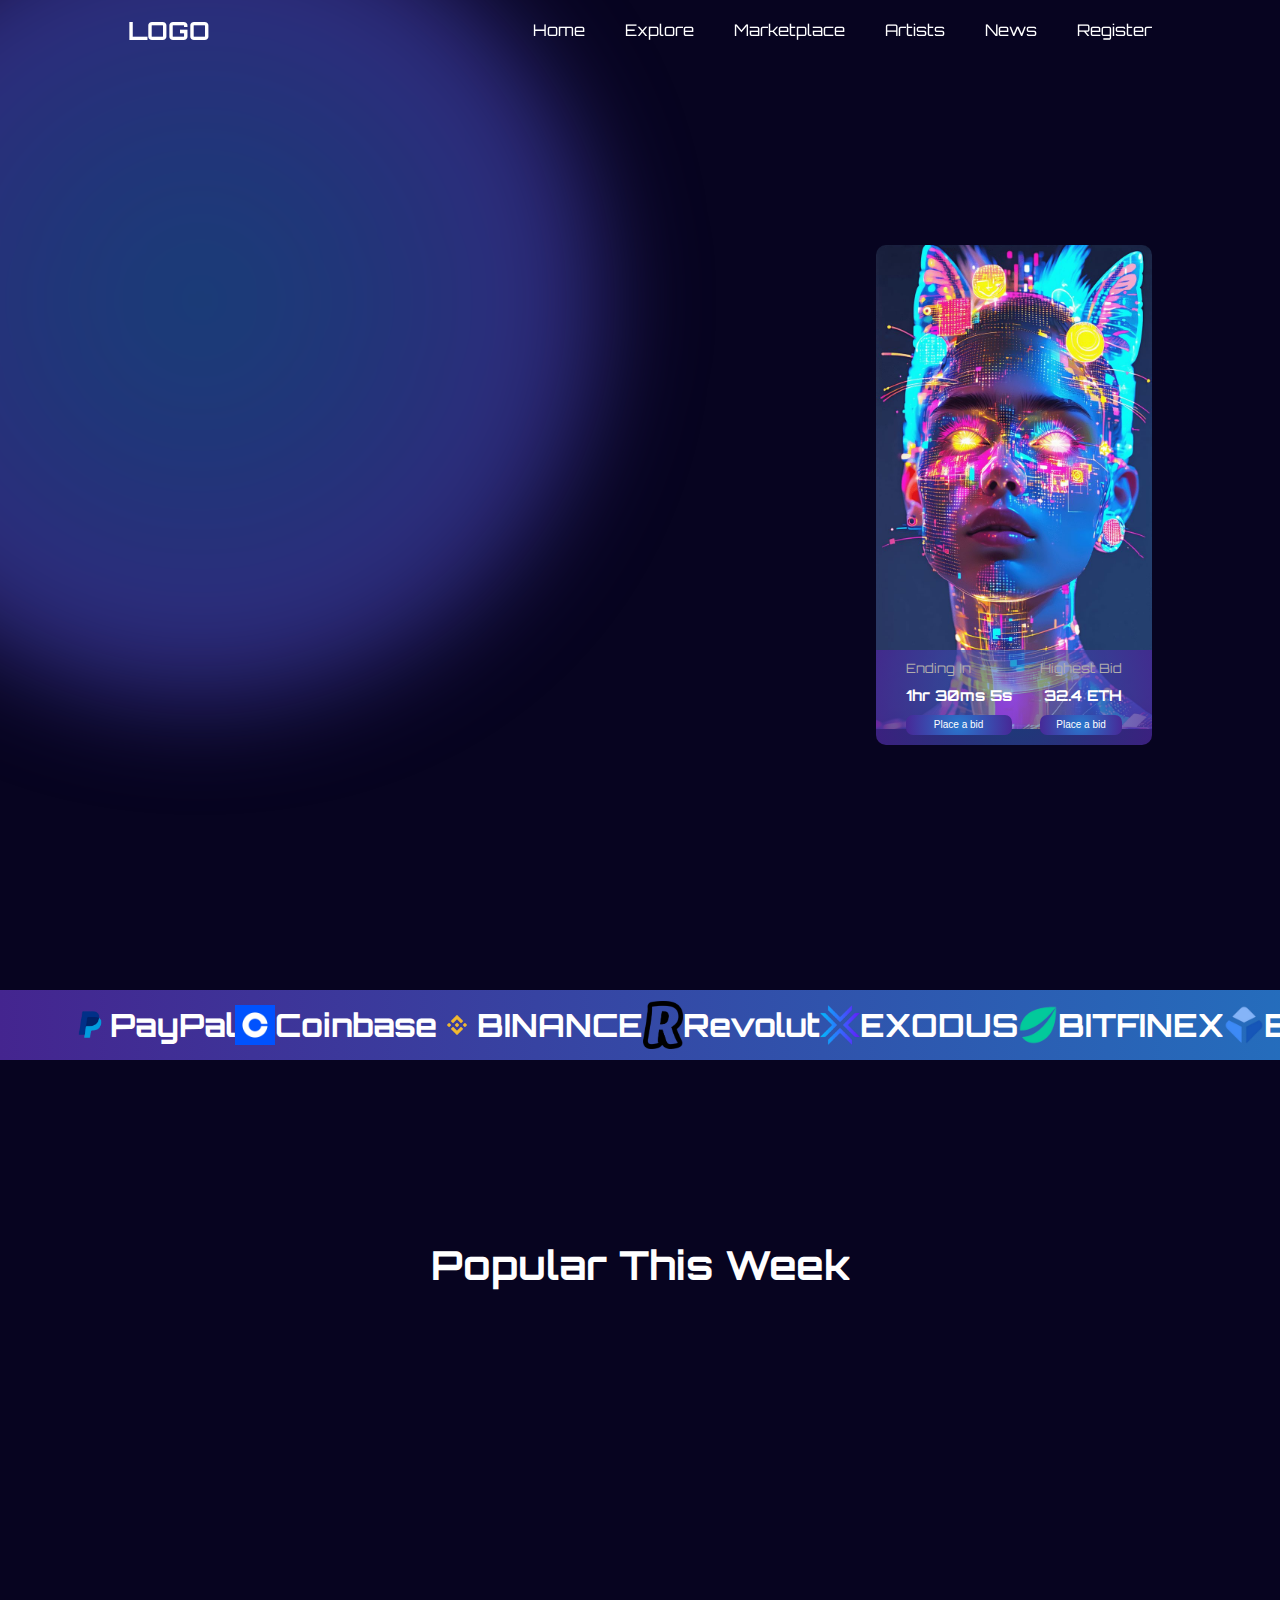
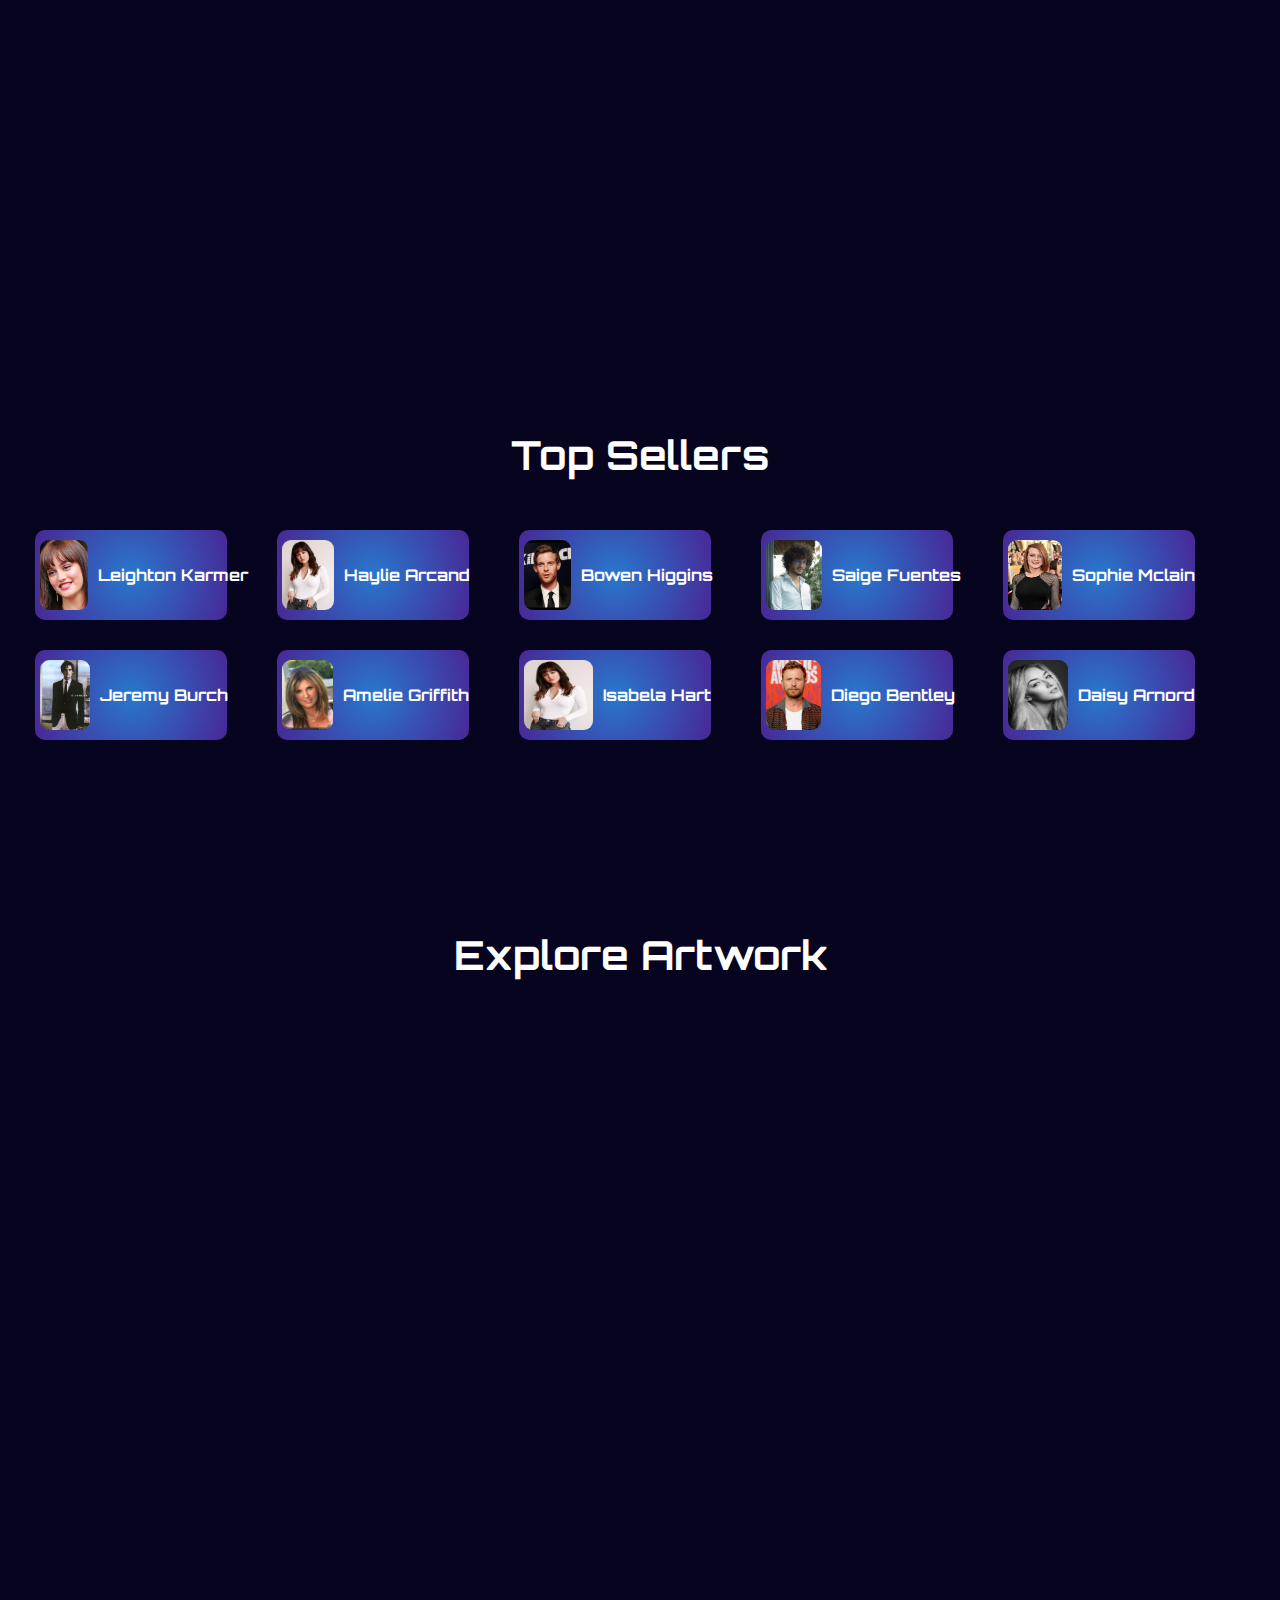
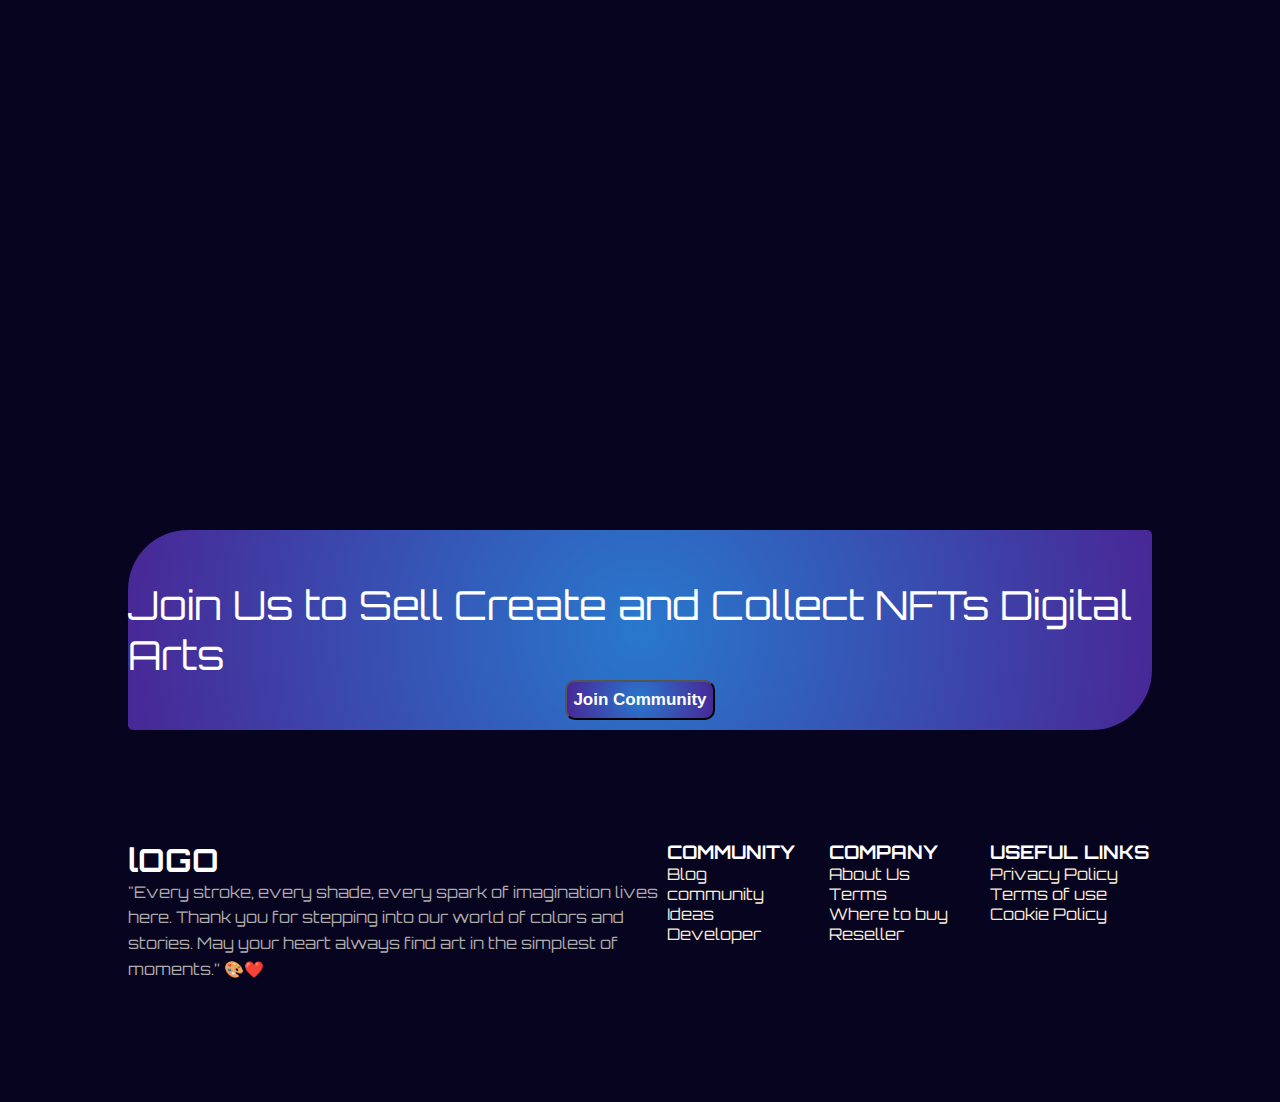
<file: index.html>
<!DOCTYPE html>
<html lang="en">
<head>
    <meta charset="UTF-8">
    <meta name="viewport" content="width=device-width, initial-scale=1.0">
    <title>Document</title>
    <link rel="stylesheet" href="style.css">
    <link rel="stylesheet" href="https://unicons.iconscout.com/release/v4.0.8/css/line.css">
    <link href="https://fonts.googleapis.com/css2?family=Orbitron:wght@400..900&display=swap" rel="stylesheet">
</head>
<!-- <body style="height: 500vh;"> -->
<!-- ------------------------------------------------header section------------------------------------------------------- -->
<header> 

    <div class="header-main-con container">

        <a href="">
            <h3>LOGO</h3>
        </a>

        <ul id="menu" class="menu">
            <li><a href="index.html" class="active">Home</a></li>
            <li><a href="">Explore</a></li>
            <li><a href="market.html">Marketplace</a></li>
            <li><a href="artists.html">Artists</a></li>
            <li><a href="">News</a></li>
            <li><a href="register.html">Register</a></li>
        </ul>
        
        
        <label id="menu-toggle" class="menu-toggle">
            <i class="uil uil-bars icon visible" id="open-icon"></i>
            <i class="uil uil-times icon" id="close-icon"></i>
        </label>

    </div>

</header>


<!-- -----------------------------------------------hero section--------------------------------------------------------- -->
<section class="hero">

    <div class="hero-main-con container">

        <div class="hero-detail reveal-from left" data-delay="2000">

            <h1>Discover, Collect and Sell Dope Arts and NFTs</h1>
            <p>The world's largest digital marketplace for crypto collection and non fungible tokens (NFTs)</p>


           <div class="hero-btn">
                <a href="">
                    <div class="h-btn1">Discover</div>
                </a>
                <a href="">
                    <div class="h-btn2">Create</div>
                </a>
                <a href="">
                    <div class="h-btn3"><i class="uil uil-video"></i>Watch Video</div>
                </a>
           </div>


           <div class="hero-aaa">
                <div class="hero-aaa1">
                    <h2>27k +</h2>
                    <p>Artwork</p>
                </div>

                <div class="hero-aaa1">
                    <h2>20k +</h2>
                    <p>Auction</p>
                </div>

                <div class="hero-aaa1">
                    <h2>7k +</h2>
                    <p>Artists</p>
                </div>
           </div>

           

           <div class="h-p-img-main-con">
                <div class="h-p-img">
                    <div class="h-p-img-con">
                        <img src="images/Ai-(1).jpeg" alt="">
                    </div>

                    <div class="h-p-img-con">
                        <img src="images/Ai-(1).jpeg" alt="">
                    </div>

                    <div class="h-p-img-con">
                        <img src="images/Ai-(1).jpeg" alt="">
                    </div>

                    <div class="h-p-img-con">
                        <img src="images/Ai-(1).jpeg" alt="">
                    </div>

                    <div class="h-p-img-con">
                        <img src="images/Ai-(1).jpeg" alt="">
                    </div>
            </div>




            <div class="hero-aaa2">
                <h2>40k +</h2>
                <p>Active Users</p>
            </div>

           </div>

        </div>






        <div class="hero-img">
            <img src="images/Ai-(3).jpeg" alt="" >

            <div class="hh-img-d">
                <div class="hh-img-d1">

                    <div class="hh-img-d2 hh-img-f1">
                        <p>Ending In</p>
                        <h4>1hr 30ms 5s</h4>
                        <button>Place a bid</button>
                    </div>

                    <div class="hh-img-d2 hh-img-f2">
                        <p>Highest Bid</p>
                        <h4>32.4 ETH</h4>
                        <button>Place a bid</button>
                    </div>
                    
                </div>
            </div>
        </div>



    </div>


       <!-- <div class="box1"></div> -->
        <div class="box2"></div>

</section>


<!-- -------------------------------------------------marqeuu-------------------------------------------------------- -->
<section class="marq">
    <div class="marq-main-con">
        
        <div class="marq-con">
            <img src="images/PayPal_Gets_Brand_Refresh__Unveils_New_Logo_Design_-_Logo-Designer_co-removebg-preview.png" alt="">
            <h1>PayPal</h1>
        </div>

        <div class="marq-con">
            <img src="images/Coinbase Logo.jpeg" alt="">
            <h1>Coinbase</h1>
        </div>

        <div class="marq-con">
            <img src="images/BNB-removebg-preview.png" alt="">
            <h1>BINANCE</h1>
        </div>

        <div class="marq-con">
            <img src="images/Revolut_Logo_-_PNG_Logo_Vector_Brand_Downloads__SVG__EPS_-removebg-preview.png" alt="">
            <h1>Revolut</h1>
        </div>

        <div class="marq-con">
            <img src="images/Exodus_Wallet-removebg-preview.png" alt="">
            <h1>EXODUS</h1>
        </div>

        <div class="marq-con">
            <img src="images/Bitfinex_Logo_-_PNG_Logo_Vector_Brand_Downloads__SVG__EPS_-removebg-preview.png" alt="">
            <h1>BITFINEX</h1>
        </div>

        <div class="marq-con">
            <img src="images/Blockchain_com_Logo_-_PNG_Logo_Vector_Brand_Downloads__SVG__EPS_-removebg-preview.png" alt="">
            <h1>Blockchain</h1>
        </div>
    </div>
</section>

<!-- ------------------------------------------------gps section------------------------------------------------------- -->

<!-- <div class="location-box">
    <h2>Get Your GPS Location</h2>
    <button onclick="getLocation()">Get Location</button>
    <p id="output">Click the button to fetch your location.</p>
</div> -->


<!-- -------------------------------------------------p section------------------------------------------------------ -->

<section class="p">

    <h1>Popular This Week</h1>

    <div class="p-main-con ">

        <div class="p-img reveal-from left" data-delay="5000">
            <img src="images/Instagram (3).jpeg" alt="" >

            <div class="p-img-d">
                <div class="p-img-d1">

                    <div class="p-img-d2 p-img-f1">
                        <p>COSTA</p>
                        <h4>by Aron</h4>
                        <!-- <button>Place a bid</button> -->
                    </div>

                    <div class="p-img-d2 p-img-f2">
                        <p>1.75 ETH</p>
                        <h4>39k</h4>
                        <!-- <button>Place a bid</button> -->
                    </div>
                    
                </div>
            </div>
        </div>

        <div class="p-img reveal-from left" data-delay="4000">
            <img src="images/download (1).jpeg" alt="" >

            <div class="p-img-d">
                <div class="p-img-d1">

                    <div class="p-img-d2 p-img-f1">
                        <p>VERSACE</p>
                        <h4>by Tosico</h4>
                        <!-- <button>Place a bid</button> -->
                    </div>

                    <div class="p-img-d2 p-img-f2">
                        <p>2.45 ETH</p>
                        <h4>48k</h4>
                        <!-- <button>Place a bid</button> -->
                    </div>
                    
                </div>
            </div>
        </div>

        <div class="p-img reveal-from left" data-delay="3000">
            <img src="images/Instagram (2).jpeg" alt="" >

            <div class="p-img-d">
                <div class="p-img-d1">

                    <div class="p-img-d2 p-img-f1">
                        <p>DIGITAL DECADE</p>
                        <h4>by Anthony Gagasz</h4>
                        <!-- <button>Place a bid</button> -->
                    </div>

                    <div class="p-img-d2 p-img-f2">
                        <p>2.45 ETH</p>
                        <h4>50k</h4>
                        <!-- <button>Place a bid</button> -->
                    </div>
                    
                </div>
            </div>
        </div>

        <div class="p-img reveal-from left" data-delay="2000">
            <img src="images/Instagram (1).jpeg" alt="" >

            <div class="p-img-d">
                <div class="p-img-d1">

                    <div class="p-img-d2 p-img-f1">
                        <p>WINTER JAMZ</p>
                        <h4>by Anthony Tudicco</h4>
                        <!-- <button>Place a bid</button> -->
                    </div>

                    <div class="p-img-d2 p-img-f2">
                        <p>2.3 ETH</p>
                        <h4>47k</h4>
                        <!-- <button>Place a bid</button> -->
                    </div>
                    
                </div>
            </div>
        </div>

        <div class="p-img reveal-from left" data-delay="1000">
            <img src="images/Instagram.jpeg" alt=""  >

            <div class="p-img-d">
                <div class="p-img-d1">

                    <div class="p-img-d2 p-img-f1">
                        <p>PASTEL WIFEY</p>
                        <h4>by Blake</h4>
                        <!-- <button>Place a bid</button> -->
                    </div>

                    <div class="p-img-d2 p-img-f2">
                        <p>2.22 ETH</p>
                        <h4>44k</h4>
                        <!-- <button>Place a bid</button> -->
                    </div>
                    
                </div>
            </div>
        </div>
    </div>
    <div class="box3"></div>
</section>

<!-- ------------------------------------------------t section------------------------------------------------------ -->

<div class="marquee-container">
    <h1>Top Sellers</h1>
  <div class="marquee-content">
    <div class="marquee-item">
      <img src="images/Leighton Meester.jpeg" alt="Logo">
      <h4>Leighton Karmer</h4>
    </div>
     <div class="marquee-item">
      <img src="images/download (3).jpeg" alt="Logo">
      <h4>Haylie Arcand</h4>
    </div>
     <div class="marquee-item">
      <img src="images/Luke Treadaway.jpeg" alt="Logo">
      <h4>Bowen Higgins</h4>
    </div>
    <!-- Repeat items to create continuous effect -->
    <div class="marquee-item">
      <img src="images/Fer.jpeg" alt="Logo">
      <h4>Saige Fuentes</h4>
    </div>
    <div class="marquee-item">
      <img src="images/Sophie+Mcshera_.jpeg" alt="Logo">
      <h4>Sophie Mclain</h4>
    </div>
  </div>
</div>

<div class="m-container">
  <div class="m-content">
    <div class="m-item">
      <img src="images/Models.jpeg" alt="Logo">
      <h4>Jeremy Burch</h4>
    </div>
     <div class="m-item">
      <img src="images/Cindy Smith- Hair.jpeg" alt="Logo">
      <h4>Amelie Griffith</h4>
    </div>
     <div class="m-item">
      <img src="images/download (3).jpeg" alt="Logo">
      <h4>Isabela Hart</h4>
    </div>
    <!-- Repeat items to create continuous effect -->
    <div class="m-item">
      <img src="images/Dierks Bentley.jpeg" alt="Logo">
      <h4>Diego Bentley</h4>
    </div>
    <div class="m-item">
      <img src="images/download (4).jpeg" alt="Logo">
      <h4>Daisy Arnord</h4>
    </div>
  </div>
</div>

<!-- ----------------------------------------------e section-------------------------------------------------------- -->

<section class="e">
    <h1>Explore Artwork</h1>
    <div class="e-main-con container">
        <div class="e-img reveal-from bottom" data-delay="2000">
            <img src="images/Artistic Expressionism Canvas Wall Painting Print _ Premium AI-generated image.jpg" alt="" >

            <div class="e-img-d">
                <div class="e-img-d1">

                    <div class="e-img-d2 e-img-f1">
                        <p>Abstract</p>
                        <!-- <h4>by Aron</h4> -->
                        <!-- <button>Place a bid</button> -->
                    </div>

                    <div class="e-img-d2 e-img-f2">
                        <p>30 items</p>
                        <!-- <h4>39k</h4> -->
                        <!-- <button>Place a bid</button> -->
                    </div>
                    
                </div>
            </div>
        </div>

        <div class="e-img reveal-from bottom" data-delay="2000">
            <img src="images/download (1).jpg" alt="" >

            <div class="e-img-d">
                <div class="e-img-d1">

                    <div class="e-img-d2 e-img-f1">
                        <p>3D Art</p>
                        <!-- <h4>by Aron</h4> -->
                        <!-- <button>Place a bid</button> -->
                    </div>

                    <div class="e-img-d2 e-img-f2">
                        <p>45 items</p>
                        <!-- <h4>39k</h4> -->
                        <!-- <button>Place a bid</button> -->
                    </div>
                    
                </div>
            </div>
        </div>

        <div class="e-img reveal-from bottom" data-delay="2000">
            <img src="images/Pinterest.jpg" alt="" >

            <div class="e-img-d">
                <div class="e-img-d1">

                    <div class="e-img-d2 e-img-f1">
                        <p>Modern Art</p>
                        <!-- <h4>by Aron</h4> -->
                        <!-- <button>Place a bid</button> -->
                    </div>

                    <div class="e-img-d2 e-img-f2">
                        <p>50 items</p>
                        <!-- <h4>39k</h4> -->
                        <!-- <button>Place a bid</button> -->
                    </div>
                    
                </div>
            </div>
        </div>

        <div class="e-img reveal-from bottom" data-delay="3000">
            <img src="images/Halo.jpg" alt="" >

            <div class="e-img-d">
                <div class="e-img-d1">

                    <div class="e-img-d2 e-img-f1">
                        <p>Game</p>
                        <!-- <h4>by Aron</h4> -->
                        <!-- <button>Place a bid</button> -->
                    </div>

                    <div class="e-img-d2 e-img-f2">
                        <p>25 items</p>
                        <!-- <h4>39k</h4> -->
                        <!-- <button>Place a bid</button> -->
                    </div>
                    
                </div>
            </div>
        </div>

        <div class="e-img reveal-from bottom" data-delay="3000">
            <img src="images/download (2).jpg" alt="" >

            <div class="e-img-d">
                <div class="e-img-d1">

                    <div class="e-img-d2 e-img-f1">
                        <p>Graffiti</p>
                        <!-- <h4>by Aron</h4> -->
                        <!-- <button>Place a bid</button> -->
                    </div>

                    <div class="e-img-d2 e-img-f2">
                        <p>38 items</p>
                        <!-- <h4>39k</h4> -->
                        <!-- <button>Place a bid</button> -->
                    </div>
                    
                </div>
            </div>
        </div>

        <div class="e-img reveal-from bottom" data-delay="3000">
            <img src="images/Abstract Watercolor Iconic NYC Skyline, Wall Art, Home Decor, Downloadable Print.jpg" alt="" >

            <div class="e-img-d">
                <div class="e-img-d1">

                    <div class="e-img-d2 e-img-f1">
                        <p>Watercolor</p>
                        <!-- <h4>by Aron</h4> -->
                        <!-- <button>Place a bid</button> -->
                    </div>

                    <div class="e-img-d2 e-img-f2">
                        <p>40 items</p>
                        <!-- <h4>39k</h4> -->
                        <!-- <button>Place a bid</button> -->
                    </div>
                    
                </div>
            </div>
        </div>
    </div>
</section>

<!-- ----------------------------------------------community section--------------------------------------------------- -->

<section class="community">

    <div class="community-main-con container">

        <div class="community-con">
            <h1>
                Join Us to Sell Create and Collect NFTs Digital Arts
            </h1>

            <button>Join Community</button>
        </div>

    </div>

</section>

<!-- -----------------------------------------------footer section------------------------------------------------------ -->

<footer class="">
     <div class="footer-main-con container">

        <div class="footer-con extra-width">
            <h1>lOGO</h1>
            <p>"Every stroke, every shade, every spark of imagination lives here. Thank you for stepping into our world of colors and stories. May your heart always find art in the simplest of moments.” 🎨❤️</p>

            
            <div class="icon">
                <i class="uil uil-whatsapp"></i>
                <i class="uil uil-snapchat-ghost"></i>
                <i class="uil uil-instagram"></i>
                <i class="uil uil-facebook"></i>
            </div>
        </div>

        <div class="footer-con">
           <h3>COMMUNITY</h3>
           <a href="">Blog</a>
           <a href="">community</a>
           <a href="">Ideas</a>
           <a href="">Developer</a>
        </div>

        <div class="footer-con">
           <h3>COMPANY</h3>
           <a href="">About Us</a>
           <a href="">Terms</a>
           <a href="">Where to buy</a>
           <a href="">Reseller</a>
        </div>

        <div class="footer-con">
           <h3>USEFUL LINKS</h3>
           <a href="">Privacy Policy</a>
           <a href="">Terms of use</a>
           <a href="">Cookie Policy</a>
        </div>
    </div>
</footer>


 








<script src="main.js"></script>
</body>
</html>
</file>
<file: style.css>
body {
    overflow-x: hidden;
    background-color: #070420;
    font-family: "Orbitron", sans-serif;
}

.container {
    width: 80%;
    max-width: 80%;
    margin-inline: auto;
}

* {
    padding: 0;
    margin: 0;
    list-style-type: none;
    text-decoration: none;
    color: black;
}

/* <div class="reveal-from bottom" data-delay="2000">HELLO MY NAME IS</div> */
/* <div class="reveal-from top" data-delay="3000">HELLO MY NAME IS</div> */
/* <div class="reveal-from right" data-delay="4000">HELLO MY NAME IS</div> */
/* <div class="reveal-from left" data-delay="5000">HELLO MY NAME IS</div> */

.reveal-from {  
  opacity: 0;    
  transition: opacity 0.5s ease, transform 2s ease;     
}  








/* ------------------------------from right-------------------------------------- */



.reveal-from.right {  
  transform: translateX(200px); /* Start from the left */  
}  



.reveal-from.visible {  
  opacity: 1;  
  transform: translatex(0);  
}



/* ------------------------------from left-------------------------------------- */



.reveal-from.left {  
  transform: translateX(-200px); /* Start from the left */  
}  



.reveal-from.visible {  
  opacity: 1;  
  transform: translatex(0);  
}





/* ------------------------------from top-------------------------------------- */



.reveal-from.top {  
  transform: translateY(-200px); /* Start from the left */  
}  



.reveal-from.visible {  
  opacity: 1;  
  transform: translateY(0);  
}




/* ------------------------------from bottom-------------------------------------- */



.reveal-from.bottom {  
  transform: translateY(200px); /* Start from the left */  
}  



.reveal-from.visible {  
  opacity: 1;  
  transform: translateY(0);  
}

/* -------------------------------------------header styling-------------------------------------------------------------- */
header {
    position: fixed;
    top: 0;
    left: 0;
    right: 0;
    width: 100%;
    height: 60px;
    z-index: 100      ;
    /* background-color: black; */
}

.header-main-con {
    display: flex;
    align-items: center;
    justify-content: space-between;
    width: 100%;
    height: 60px;
}

.header-main-con a h3 {
    font-size: 25px;
    color: white;
}

.menu {
    display: flex;
    align-items: center;
    gap: 40px;
}

.menu li a {
    color: white;
}

.menu-toggle {
    display: none;
}



/* -----------------------------------------------register styling------------------------------------------------------- */
table {
    border-collapse: collapse;
    width: 100%;
}

th, td {
    border: 1px solid;
    padding: 10px;
    text-align: center;
}

th {
    background-color: blue;
}

tr {
    background-color: black;
}

tr:hover {
    background-color: white;
}

input [type="text"] {
    width: 100%;
    padding: 10px;
    margin: 10px 0;
    border: 1px solid;
    border-radius: 5px;
}

input [type="text"]:focus {
    outline: none;
    border-color: black;
    box-shadow: rgb(170, 167, 167) white 10px ;
}

label {
    color: white;
    display: block;
    margin-bottom: 10px;
}

form {
    max-width: 500px;
    margin: 40px auto;
    padding: 20px;
    border: 1px solid #ccc;
    border-radius: 10px;
    box-shadow: 0 0 10px rgba(0, 0, 0, 0.1);
}

label {
    color: white;
    display: block;
    margin-bottom: 10px;
}

input[type="text"], input[type="email"], input[type="password"], input[type="number"] {
    width: 95%;
    padding: 10px;
    margin-bottom: 20px;
    border: 1px solid #ccc;
    border-radius: 5px;
}

select {
    width: 100%;
    padding: 10px;
    margin-bottom: 20px;
    border: 1px solid #ccc;
    border-radius: 5px;
}

input[type="checkbox"] {
    margin-right: 10px;
}

button[type="submit"] {
    width: 100%;
    padding: 10px;
    background-color: grey;
    color: #fff;
    border: none;
    border-radius: 5px;
    cursor: pointer;
}

.ppp {
    color: white;
}
button[type="submit"]:hover {
    background-color: rgb(82, 73, 73);
}



/* -------------------------------------------animate-bg styling-------------------------------------------------------- */
.box1, .box2, .box3, .box4, .box5 {
    position: absolute;
    background: radial-gradient( circle at center, #2878cd81, #482796cd);
    z-index: -20;
}
 
.box1 {  
    height: 400px;
    width: 400px;
    border-radius: 1000px ;
    top: 200px;
    right: 0;
    filter: blur(50px);
    overflow: hidden;
} 

.box2 {
    height: 800px;
    width: 800px;
    border-radius: 1000px;
    top: -100px;
    left: -200px;
    /* background-color: #3e8e41; */
    filter: blur(50px);
}

/* .box3 {
    height: 400px;
    width: 400px;
    border-radius: 1000px ;
    top: 1000px;
    right: 0;
    left: 500px;
    bottom: 200px;
    filter: blur(50px);
    overflow: hidden;
    background-color: #3e8e41;
    filter: blur(50px);
} */

.box4 {
    position: absolute;
    bottom: 0;
    right: 0;
    /* background-color: #3e8e41; */
    filter: blur(50px);
    background-color: red;
}

.box5 {
    bottom: 0;
    right: 0;
    /* background-color: #3e8e41; */
    filter: blur(50px);
}

/* -------------------------------------------------------hero styling------------------------------------------------- */

.hero {
    width: 100%;
}



.hero-main-con {
    padding: 80px 0;
    display: flex;
    align-items: center;
    justify-content: space-between;
    gap: 40px;
    width: 100%;
}

.hero-detail {
    display: flex;
    flex-direction: column;
    gap: 50px;
    width: 100%;
}

.hero-detail h1 {
    font-size: 80px;
    color: white;
}

.hero-detail p {
    font-size: 17px;
    color: rgb(209, 207, 207);
    line-height: 160%;
}

.hero-img {
    position: relative;
    border-radius: 10px;
    width: 400px;
    height: 500px;
    overflow: hidden;
}

.hero-img img {
    object-fit: cover;
    width: 100%;
}

.h-p-img {
    display: flex;
    gap: -70px;
}

.h-p-img-con {
    margin-left: -15px;
    width: 40px;
    height: 40px;
    border-radius: 100px;
    overflow: hidden;
    border: 2px solid white;
}

.h-p-img-con img {
    object-fit: cover;
    width: 100%;
}

.hh-img-d1 {
    display: flex;
    justify-content: space-between;
    width: 100%;
    padding: 10px 0;
}

.hh-img-d {
    width: 100%;
    bottom: 0;
    background: radial-gradient( circle at center, #2878cd81, #482796cd);
    /* backdrop-filter: blur(10px) */
    position: absolute;
} 

.hh-img-d2 {
    display: flex;
    flex-direction: column;
    gap: 10px;
}

.hh-img-f1 {
    margin-left: 30px;
}

.hh-img-f2 {
    margin-right: 30px;
    text-align: end;
}

.hh-img-d2 p {
    font-size: 13px;
    color: rgb(176, 173, 173);
}

.hh-img-d2 h4 {
    font-size: 15px;
    color: white;
}

.hh-img-d2 button {
    font-size: 10px;
    height: 20px;
    padding: 0 15px;
    border: none;
    border-radius: 7px;
    color: white;
    background: radial-gradient( circle at center, #2878cd, #482796);
}
.hero-btn {
    display: flex;
    align-items: center;
    gap: 20px;
}

.h-btn1 {
    display: flex;
    align-items: center;
    justify-content: center;
    width: 150px;
    height: 45px;
    border-radius: 15px;
    color: white;
    font-size: 17px;
    font-weight: 600;
    background: linear-gradient(to bottom right, #482796f0,  #2878cde6);
}





.h-btn2 {
    display: flex;
    align-items: center;
    justify-content: center;
    width: 150px;
    height: 45px;
    border-radius: 15px;
    color: white;
    font-size: 17px;
    font-weight: 600;
    border: 3px solid #482796f0;
}




.h-btn3 {
    color: rgb(226, 223, 223);
    font-size: 17px;
    font-weight: 400;
    text-decoration: underline;
}



.h-btn3 i {
    color: #482796f0;
    margin-right: 10px;
}

.hero-aaa {
    display: flex;
    gap: 60px;
    border-radius: 20px;
    border: 2px solid white;
    background: linear-gradient(to right, #482796f0,  #2878cde6);
    width: fit-content;
    padding: 6px 40px ;
}

.hero-aaa1 {
    display: flex;
    flex-direction: column;
    align-items: center;
    justify-content: center;
    
}

.hero-aaa1 h2 {
    color: white;
}

.h-p-img-main-con {
    display: flex;
    align-items: center;
    gap: 50px;
}

.hero-aaa2 h2 {
    color: white;
    
}

/* ----------------------------------------------gps styling----------------------------------------------------- */

/* .location-box {
    margin-top: 30px;
    align-items: center;
    justify-content: center;
            background: #fff;
            padding: 20px;
            border-radius: 10px;
            box-shadow: 0 4px 8px rgba(0,0,0,0.1);
            text-align: center;
            max-width: 400px;
}
button {
            background: #007bff;
            color: white;
            border: none;
            padding: 10px 15px;
            font-size: 16px;
            border-radius: 5px;
            cursor: pointer;
}
button:hover {
            background: #0056b3;
}
#output {
            margin-top: 15px;
            font-size: 14px;
            color: #333;
}
a {
            color: #007bff;
            text-decoration: none;
} */
/* ----------------------------------------------marquee------------------------------------------------------------ */

/* .marq {
    display: flex;
    align-items: center;
    height: 50px;
    width: 100%;
    background: linear-gradient(to right, #482796f0,  #2878cde6);
    
}

.marq1 {
    animation: scroll-left 10s linear infinite;
}


@keyframes scroll-left {
      from {
        transform: translateX(0);
      }
      to {
        transform: translateX(10000%);
      }
} */
.marq {
    overflow: hidden;
    height: 70px;
    width: 100%;
    background: linear-gradient(to right, #482796f0,  #2878cde6);
}

.marq-con {
    display: flex;
    align-items: center;
}
.marq-con h1 {
    color: white;
}

.marq-con img {
    width: 40px;
}

.marq-main-con {
    display: flex;
    height: 70px;
    align-items: center;
    padding-left: 70px;
    justify-content: space-between;
    animation: scroll-animate 20s linear infinite;
}

@keyframes scroll-animate {

    0% {
        transform: translate(0);
    }


    100% {
        transform: translate(-100%);
    }
}

/* ---------------------------------------------------p styling-------------------------------------------------------- */

/* .p {
    overflow: hidden;
} */

.p-main-con {
    display: flex;
    margin-top: 30px;
    gap: 20px;
}

.p h1 {
    display: flex;
    align-items: center;
    justify-content: center;
    margin-top: 180px;
    font-size: 40px;
    color: white;
}

.p-img {
    position: relative;
    border-radius: 10px;
    width: 400px;
    height: 500px;
    overflow: hidden;
}

.p-img img {
    object-fit: cover;
    width: 100%;
}

.p-img {
    display: flex;
    gap: -70px;
}

.p-img-con {
    margin-left: -15px;
    width: 40px;
    height: 40px;
    border-radius: 100px;
    overflow: hidden;
    border: 2px solid white;
}

.p-img-con img {
    object-fit: cover;
    width: 100%;
}

.p-img-d1 {
    display: flex;
    justify-content: space-between;
    width: 100%;
    padding: 10px 0;
}

.p-img-d {
    width: 100%;
    bottom: 0;
    background: radial-gradient( circle at center, #2878cd81, #482796cd);
    /* backdrop-filter: blur(10px) */
    position: absolute;
} 

.p-img-d2 {
    display: flex;
    flex-direction: column;
    gap: 10px;
}

.p-img-f1 {
    margin-left: 30px;
}

.p-img-f2 {
    margin-right: 30px;
    text-align: end;
}

.p-img-d2 p {
    font-size: 13px;
    color: rgb(176, 173, 173);
}

.p-img-d2 h4 {
    font-size: 15px;
    color: white;
}

.p-img-d2 button {
    font-size: 10px;
    height: 20px;
    padding: 0 15px;
    border: none;
    border-radius: 7px;
    color: white;
    background: radial-gradient( circle at center, #2878cd, #482796);
}

.p-img:hover {
    transform: scale(1.1);
    box-shadow: 0 0 15px rgb(253, 252, 253);
}

/* ---------------------------------------------------t stylig-------------------------------------------------- */

.marquee-container h1 {
    display: flex;
    align-items: center;
    justify-content: center;
    margin-top: 100px;
    font-size: 40px;
    color: white;
}

.marquee-container {
      width: 100%;
      margin-top: 100px;
      overflow: hidden;
      /* background: #f0f0f0; */
      /* border: 2px solid #ccc; */
      padding: 10px 0;
      position: relative;
}

.marquee-content {
      display: flex;
      align-items: center;
      justify-content: center;
      margin-top: 50px;
      animation: scroll-left 10s linear infinite alternate;
}

.marquee-item {
      display: flex;
      align-items: center;
      height: 90px;
      background: radial-gradient( circle at center, #2878cd, #482796);
      width: 15%;
      border: 1px solid line;
      border-radius: 10px;
      margin-right: 50px;
      white-space: nowrap;
}

.marquee-item h4 {
    color: white;
}

.marquee-item img {
    border-radius: 9px;
      height: 70px;
      width: 70px;
      margin-left: 5px;
      margin-right: 10px;
}

@keyframes scroll-left {
      from {
        transform: translateX(0);
      }
      to {
        transform: translateX(-5%);
      }
}

.m-container {
      width: 100%;
      margin-top: 10px;
      overflow: hidden;
      /* background: #f0f0f0; */
      /* border: 2px solid #ccc; */
      padding: 10px 0;
      position: relative;
}

.m-content {
    
      display: flex;
      align-items: center;
      justify-content: center;
      animation: scroll-right 10s linear infinite alternate;
}

.m-item {
      display: flex;
      align-items: center;
      height: 90px;
      background: radial-gradient( circle at center, #2878cd, #482796);
      width: 15%;
      border: 1px solid line;
      border-radius: 10px;
      margin-right: 50px;
      white-space: nowrap;
}

.m-item h4 {
    color: white;
}
.m-item img {
    border-radius: 9px;
      height: 70px;
      width: 70px;
      margin-left: 5px;
      margin-right: 10px;
}

@keyframes scroll-right {
      from {
        transform: translateX(0);
      }
      to {
        transform: translateX(5%);
      }
}


/* ----------------------------------------e styling------------------------------------------------------------------- */

.e-main-con {
    display: grid;
    grid-template-columns: repeat(3, 1fr);
    margin-top: 30px;
    gap: 20px;
}

.e h1 {
    display: flex;
    align-items: center;
    justify-content: center;
    margin-top: 180px;
    font-size: 40px;
    color: white;
}

.e-img {
    position: relative;
    border-radius: 10px;
    width: 400px;
    height: 500px;
    overflow: hidden;
}

.e-img img {
    object-fit: cover;
    width: 100%;
}

.e-img {
    display: flex;
    border: 2px solid white;
    gap: -70px;
}

.e-img-con {
    margin-left: -15px;
    width: 40px;
    height: 40px;
    border-radius: 100px;
    overflow: hidden;
    border: 2px solid white;
}

.e-img-con img {
    object-fit: cover;
    width: 100%;
}

.e-img-d1 {
    display: flex;
    justify-content: space-between;
    width: 100%;
    padding: 10px 0;
}

.e-img-d {
    height: 50px;
    width: 100%;
    bottom: 0;
    background: radial-gradient( circle at center, #2878cd81, #482796cd);
    /* backdrop-filter: blur(10px) */
    position: absolute;
} 

.e-img-d2 {
    display: flex;
    flex-direction: column;
    gap: 10px;
}

.p-img-f1 {
    margin-left: 30px;
}

.e-img-f2 {
    margin-right: 30px;
    text-align: end;
}

.e-img-d2 p {
    font-size: 13px;
    color: rgb(176, 173, 173);
}

.e-img-d2 h4 {
    font-size: 15px;
    color: white;
}

.e-img-d2 button {
    font-size: 10px;
    height: 20px;
    padding: 0 15px;
    border: none;
    border-radius: 7px;
    color: white;
    background: radial-gradient( circle at center, #2878cd, #482796);
}

/* -----------------------------------------------------community styling----------------------------------------------- */

.community-main-con {
    border-radius: 60px 5px 60px 5px;
    /* border: 2px solid white; */
    height: 200px;
    margin-top: 100px;
    background: radial-gradient( circle at center, #2878cd, #482796);
}

.community-con {
    display: flex;
    flex-direction: column;
    align-items: center;
    justify-content: center;
    padding: 50px 0 10px 0;
}
.community-con h1 {
    display: flex;
    align-items: center;
    justify-content: center;
    font-weight: 50;
    font-size: 40px; 
    color: white; 
}

.community-con button {
    font-size: 17px;
    font-weight: 600;
    width: 150px;
    height: 40px;
    color: white;
    border-radius: 10px;
    background: radial-gradient( circle at center, #2878cd, #482796);
}


/* --------------------------------footer styling------------------------------------------------------------ */

footer {
    margin-top: 30px;
    /* background: linear-gradient(to right, red, blue, green); */
    padding: 80px 0;
}

.footer-main-con {
    display: flex;
    gap: 0px;
}

.footer-con {
    display: flex;
    flex-direction: column;
    align-items: flex-start;
    margin-bottom: 20px;
    /* gap: 20; */
    width: 30%;
}

.extra-width {
    width: 100%;
}

.footer-con h1 {
    color: white;
}

.footer-con p {
    color: rgb(255, 255, 255);
    line-height: 160%;
}

.footer-con a {
    color: antiquewhite;
}

.footer-con h3 {
    color: white;
}

.footer-con i {
    color: grey;
    margin-right: 4px;
    cursor: pointer;
}

.footer-con p {
    color: rgb(174, 171, 171);
}

.footer-con .icon {
    color: white;
}


/* ----------------------------------------------abstract styling-------------------------------------------------- */

.a-main-con {
    display: grid;
    grid-template-columns: repeat(5, 1fr);
    margin-top: 30px;
    gap: 20px;
    overflow: hidden;
}

.a h1 {
    display: flex;
    align-items: center;
    justify-content: center;
    margin-top: 100px;
    font-size: 40px;
    color: white;
}

.a-img {
    position: relative;
    border-radius: 10px;
    width: 200px;
    height: 200px;
    overflow: hidden;
}

.a-img img {
    object-fit: cover;
    width: 100%;
}

.a-img {
    display: flex;
    border: 2px solid white;
    gap: -70px;
}

.a-img-con {
    /* margin-left: -15px; */
    width: 40px;
    height: 40px;
    border-radius: 100px;
    overflow: hidden;
    border: 2px solid white;
}

.a-img-con img {
    object-fit: cover;
    width: 100%;
}

.a-img-d1 {
    display: flex;
    justify-content: space-between;
    width: 100%;
    padding: 10px 0;
}

.a-img-d {
    height: 40px;
    width: 100%;
    bottom: 0;
    background: radial-gradient( circle at center, #2878cd81, #482796cd);
    /* backdrop-filter: blur(10px) */
    position: absolute;
} 

.a-img-d2 {
    display: flex;
    flex-direction: column;
    gap: 10px;
}

.a-img-f1 {
    margin-left: 10px;
}

.a-img-f2 {
    margin-right: 10px;
    text-align: end;
}

.a-img-d2 p {
    font-size: 13px;
    color: rgb(176, 173, 173);
}

.a-img-d2 h4 {
    font-size: 15px;
    color: white;
}

.a-img-d2 button {
    font-size: 10px;
    height: 20px;
    padding: 0 15px;
    border: none;
    border-radius: 7px;
    color: white;
    background: radial-gradient( circle at center, #2878cd, #482796);
}
 

/* ------------------------------------------artist styling-------------------------------------------------------------- */

:root{
      --card-w: 340px;
      --radius: 18px;
      --shadow: 0 10px 25px rgba(0,0,0,.15);
      --overlay: rgba(0,0,0,.55);
      --accent: #00d2ff;
      --accent-2: #3a7bd5;
}

* { box-sizing: border-box; }

.gallery{
      display: grid;
      grid-template-columns: repeat(4, minmax(var(--card-w), 1fr));
      gap: 28px;
      width: 100%;
      margin-top: 50px;
    }

    .card{
      position: relative;
      width: var(--card-w);
      aspect-ratio: 4 / 5;
      border-radius: var(--radius);
      overflow: hidden;
      box-shadow: var(--shadow);
      background: #111;
      cursor: pointer;
      outline: none;
      transition: transform .35s ease, box-shadow .35s ease;
      margin-inline: auto;
      isolation: isolate;
    }
    .card:hover,
    .card:focus-within,
    .card.expanded{
      transform: translateY(-4px);
      box-shadow: 0 18px 40px rgba(0,0,0,.25);
    }

    .image-wrap{
      position: absolute; inset: 0;
    }
    .image-wrap img{
      width: 100%; height: 100%;
      object-fit: cover; object-position: center;
      transform: scale(1.02);
      transition: transform .6s ease;
      display: block;
      filter: saturate(1.05) contrast(1.05);
    }

    .card:hover .image-wrap img,
    .card:focus-within .image-wrap img,
    .card.expanded .image-wrap img{
      transform: scale(1.1);
    }

    /* Top tags */
    .chip-row{
      position: absolute; top: 12px; left: 12px; right: 12px;
      display: flex; gap: 8px; flex-wrap: wrap; z-index: 2;
    }
    .chip{
      padding: 6px 10px; border-radius: 999px; font-size: 12px;
      background: rgba(255,255,255,.75);
      backdrop-filter: blur(6px);
      border: 1px solid rgba(255,255,255,.6);
      user-select: none;
    }

    /* Overlay panel */
    .overlay{
      position: absolute; inset-inline: 0; bottom: 0;
      color: #fff; z-index: 2;
      background: linear-gradient(to top, var(--overlay) 0%, rgba(0,0,0,0) 60%);
      padding: 16px 16px 14px;
      transition: transform .45s ease, max-height .45s ease;
      transform: translateY(58%);
      max-height: 35%;
    }
    .card:hover .overlay,
    .card:focus-within .overlay,
    .card.expanded .overlay{
      transform: translateY(0%);
      max-height: 100%;
    }

    .title{
      font-size: 20px; font-weight: 700; letter-spacing: .2px;
      text-shadow: 0 1px 3px rgba(0,0,0,.6);
      color: white;
      margin: 0 0 4px 0;
    }
    .subtitle{ margin: 0 0 12px 0; opacity: .9; font-weight: 500; color: white;}

    .details{ font-size: 14px; line-height: 1.5; opacity: .95; color: white;}

    .meta{
      display: grid; grid-template-columns: 1fr 1fr; gap: 10px; margin: 14px 0 12px 0;
    }
    .meta div{
      background: rgba(255,255,255,.14);
      border: 1px solid rgba(255,255,255,.25);
      border-radius: 12px; padding: 10px;
      font-size: 13px; text-align: center;
    }

    .actions{ display: flex; gap: 10px; }
    .btn{
      appearance: none; border: none; cursor: pointer;
      padding: 10px 14px; border-radius: 12px; font-weight: 600; font-size: 14px;
      background: linear-gradient(135deg, var(--accent), var(--accent-2));
      color: #fff; box-shadow: 0 8px 18px rgba(58,123,213,.35);
    }
    .btn.secondary{
      background: rgba(255,255,255,.14);
      color: #fff; box-shadow: none; border: 1px solid rgba(255,255,255,.25);
    }

    /* Make it accessible with reduced motion */
    @media (prefers-reduced-motion: reduce){
      .card, .overlay, .image-wrap img { transition: none; }
    }

























































@media screen and (max-width: 1024px) {
    .menu {
        position: fixed;
        top: 60px;
        right: -400px;
        flex-direction: column;
        background-color: black;
        align-items: start;
        width: 150px;
        padding: 50px 20px 20px 20px;
        gap: 0;
        transition: 1s ease;
    }
    
    .menu li {
        /* border-bottom: 1px solid grey; */
        width: 100%;
        padding: 10px 0;
    }

    .menu li a {
        padding: 0 10px;
    }

    /* --------------------------------------------icon style-------------------------------------------------------------- */
    .menu-toggle {
        display: block;
        padding: 5px 10px;
        background-color: white;
        border-radius: 4px;
    }
    .icon {
        display: none;
        color: black;
        font-size: 20px;
        transition: 0.3s ease;
    }

    /* --------------------------------------------use for JAVASCRIPT----------------------------------------------------- */
    .menu.open {
        right: 0px;
    }

    .icon.visible {
        display: block;
    }



    
/* -------------------------------------------animate-bg styling-------------------------------------------------------- */

 
/* .box1 {  
    height: 400px;
    width: 400px;
    border-radius: 1000px ;
    top: 500px;
    right: 0;
    filter: blur(50px);
    overflow: hidden;
} 


 */







    /* ------------------------------------------ hero styling -------------------------------- */


    .hero-main-con {
        flex-direction: column;
        align-items: center;
        justify-content: center;
    }


    .hero-img {
        width: 100%;
        height: 700px;
    }

    .marquee-content {
      margin-top: 50px;
    }
    
    .marquee-item h4 {
        font-size: 19px;
        font-weight: 3;
        color: white;
    }

    .marquee-item {
      background: radial-gradient( circle at center, #2878cd, #482796);
      width: 90%;
      
    }

    .m-content {
        
      margin-top: 20px;
    }
    
    .m-item h4 {
        font-size: 19px;
        font-weight: 3;
        color: white;
    }
    .m-item {
        /* margin-right: 500px; */
      background: radial-gradient( circle at center, #2878cd, #482796);
      width: 150%;
      
    }

    .e-main-con {
        align-items: center;
        grid-template-columns: repeat(2, 1fr);
    }

    .community-con h1 {
        font-weight: 40;
        font-size: 35px;  
    }


    .footer-main-con {
        flex-direction: column;
        gap: 40px;
    }

    .footer-con {
        gap: 20px;
        width: 100%;
    }

    .a-main-con {
        display: grid;
        grid-template-columns: repeat(4, 1fr);
    }

    .a-img {
        width: 100%;
    }

    :root{
      --card-w: 340px;
      --radius: 18px;
      --shadow: 0 10px 25px rgba(0,0,0,.15);
      --overlay: rgba(0,0,0,.55);
      --accent: #00d2ff;
      --accent-2: #3a7bd5;
}

* { box-sizing: border-box; }

.gallery{
      display: grid;
      grid-template-columns: repeat(3, minmax(var(--card-w), 1fr));
      gap: 28px;
      width: 100%;
      margin-top: 50px;
    }

    .card{
      position: relative;
      width: var(--card-w);
      aspect-ratio: 4 / 5;
      border-radius: var(--radius);
      overflow: hidden;
      box-shadow: var(--shadow);
      background: #111;
      cursor: pointer;
      outline: none;
      transition: transform .35s ease, box-shadow .35s ease;
      margin-inline: auto;
      isolation: isolate;
    }
    .card:hover,
    .card:focus-within,
    .card.expanded{
      transform: translateY(-4px);
      box-shadow: 0 18px 40px rgba(0,0,0,.25);
    }

    .image-wrap{
      position: absolute; inset: 0;
    }
    .image-wrap img{
      width: 100%; height: 100%;
      object-fit: cover; object-position: center;
      transform: scale(1.02);
      transition: transform .6s ease;
      display: block;
      filter: saturate(1.05) contrast(1.05);
    }

    .card:hover .image-wrap img,
    .card:focus-within .image-wrap img,
    .card.expanded .image-wrap img{
      transform: scale(1.1);
    }

    /* Top tags */
    .chip-row{
      position: absolute; top: 12px; left: 12px; right: 12px;
      display: flex; gap: 8px; flex-wrap: wrap; z-index: 2;
    }
    .chip{
      padding: 6px 10px; border-radius: 999px; font-size: 12px;
      background: rgba(255,255,255,.75);
      backdrop-filter: blur(6px);
      border: 1px solid rgba(255,255,255,.6);
      user-select: none;
    }

    /* Overlay panel */
    .overlay{
      position: absolute; inset-inline: 0; bottom: 0;
      color: #fff; z-index: 2;
      background: linear-gradient(to top, var(--overlay) 0%, rgba(0,0,0,0) 60%);
      padding: 16px 16px 14px;
      transition: transform .45s ease, max-height .45s ease;
      transform: translateY(58%);
      max-height: 35%;
    }
    .card:hover .overlay,
    .card:focus-within .overlay,
    .card.expanded .overlay{
      transform: translateY(0%);
      max-height: 100%;
    }

    .title{
      font-size: 20px; font-weight: 700; letter-spacing: .2px;
      text-shadow: 0 1px 3px rgba(0,0,0,.6);
      color: white;
      margin: 0 0 4px 0;
    }
    .subtitle{ margin: 0 0 12px 0; opacity: .9; font-weight: 500; color: white;}

    .details{ font-size: 14px; line-height: 1.5; opacity: .95; color: white;}

    .meta{
      display: grid; grid-template-columns: 1fr 1fr; gap: 10px; margin: 14px 0 12px 0;
    }
    .meta div{
      background: rgba(255,255,255,.14);
      border: 1px solid rgba(255,255,255,.25);
      border-radius: 12px; padding: 10px;
      font-size: 13px; text-align: center;
    }

    .actions{ display: flex; gap: 10px; }
    .btn{
      appearance: none; border: none; cursor: pointer;
      padding: 10px 14px; border-radius: 12px; font-weight: 600; font-size: 14px;
      background: linear-gradient(135deg, var(--accent), var(--accent-2));
      color: #fff; box-shadow: 0 8px 18px rgba(58,123,213,.35);
    }
    .btn.secondary{
      background: rgba(255,255,255,.14);
      color: #fff; box-shadow: none; border: 1px solid rgba(255,255,255,.25);
    }

    /* Make it accessible with reduced motion */
    @media (prefers-reduced-motion: reduce){
      .card, .overlay, .image-wrap img { transition: none; }
    }
    

}































































































@media screen and (max-width: 768px) {


    .box1 {  
        height: 100px;
        width: 100px;
    } 

    .box2 {
        height: 100px;
        width: 100px;
    }



    /* ------------------------------------------- */

    .hero-main-con {
        align-items: center;
        justify-content: center;
    }



    
    .hero-detail h1 {
        font-size: 40px;
        color: white;
    }


    .hero-btn {
        flex-direction: column;
        width: 100%;
    }


    
    .hero-btn a {
        width: 100%;
    }


    .h-btn1,
    .h-btn2 {
       width: 100%;
    }



    .hero-aaa {
        flex-direction: column;
        width: 100%;
        padding: 30px 0;
    }


    .h-p-img-main-con {
        flex-direction: column;
    }




    
    .hero-img {
        height: 500px;
    }

    .marquee-container h1 {
        display: flex;
        align-items: center;
        justify-content: center;
        margin-top: 40px;
        font-size: 30px;
        color: white;
    }


    .marq-main-con {

        /* padding-left: 50px; */
        gap: 50px;
    }

    .marquee-item img {
        border-radius: 9px;
      height: 70px;
      width: 70px;
      margin-left: 5px;
      margin-right: 10px;
    }

    .p-main-con {
        display: flex;
        align-items: center;
        justify-content: center;
    }

    .p h1 {
        display: flex;
        align-items: center;
        justify-content: center;
        margin-top: 40px;
        font-size: 30px;
        color: white;
    }

    .p-img {
        width: 300px;
    }
    

    .e-main-con {
        grid-template-columns: repeat(1, 1fr);
        margin-top: 10px;
    }

    .e h1 {
        display: flex;
        align-items: center;
        justify-content: center;
        margin-top: 40px;
        font-size: 30px;
        color: white;
    }
    .e-img {
        width: 300px;
    }

    .p-main-con {
     display: grid;
     grid-template-columns: 1, 1fr;   
    }

    .p-img-con  {
        height: 20px;
    }

    .community-con h1 {
        display: flex;
        align-items: center;
        justify-content: center;
        font-weight: 50;
        text-align: center;
        font-size: 15px; 
        color: white; 
    }

    .footer-con {
        align-items: center;
        justify-content: center;
    }

    .footer-con p {
        width: 75%;
    }
    
    .a-img {
        width: 100%;
    }

    .a-main-con {
        display: grid;
        grid-template-columns: repeat(2, 1fr);
    }

    :root{
      --card-w: 340px;
      --radius: 18px;
      --shadow: 0 10px 25px rgba(0,0,0,.15);
      --overlay: rgba(0,0,0,.55);
      --accent: #00d2ff;
      --accent-2: #3a7bd5;
}

* { box-sizing: border-box; }

.gallery{
      display: grid;
      grid-template-columns: repeat(1, minmax(var(--card-w), 1fr));
      gap: 28px;
      width: 100%;
      margin-top: 50px;
    }

    .card{
      position: relative;
      width: var(--card-w);
      aspect-ratio: 4 / 5;
      border-radius: var(--radius);
      overflow: hidden;
      box-shadow: var(--shadow);
      background: #111;
      cursor: pointer;
      outline: none;
      transition: transform .35s ease, box-shadow .35s ease;
      margin-inline: auto;
      isolation: isolate;
    }
    .card:hover,
    .card:focus-within,
    .card.expanded{
      transform: translateY(-4px);
      box-shadow: 0 18px 40px rgba(0,0,0,.25);
    }

    .image-wrap{
      position: absolute; inset: 0;
    }
    .image-wrap img{
      width: 100%; height: 100%;
      object-fit: cover; object-position: center;
      transform: scale(1.02);
      transition: transform .6s ease;
      display: block;
      filter: saturate(1.05) contrast(1.05);
    }

    .card:hover .image-wrap img,
    .card:focus-within .image-wrap img,
    .card.expanded .image-wrap img{
      transform: scale(1.1);
    }

    /* Top tags */
    .chip-row{
      position: absolute; top: 12px; left: 12px; right: 12px;
      display: flex; gap: 8px; flex-wrap: wrap; z-index: 2;
    }
    .chip{
      padding: 6px 10px; border-radius: 999px; font-size: 12px;
      background: rgba(255,255,255,.75);
      backdrop-filter: blur(6px);
      border: 1px solid rgba(255,255,255,.6);
      user-select: none;
    }

    /* Overlay panel */
    .overlay{
      position: absolute; inset-inline: 0; bottom: 0;
      color: #fff; z-index: 2;
      background: linear-gradient(to top, var(--overlay) 0%, rgba(0,0,0,0) 60%);
      padding: 16px 16px 14px;
      transition: transform .45s ease, max-height .45s ease;
      transform: translateY(58%);
      max-height: 35%;
    }
    .card:hover .overlay,
    .card:focus-within .overlay,
    .card.expanded .overlay{
      transform: translateY(0%);
      max-height: 100%;
    }

    .title{
      font-size: 20px; font-weight: 700; letter-spacing: .2px;
      text-shadow: 0 1px 3px rgba(0,0,0,.6);
      color: white;
      margin: 0 0 4px 0;
    }
    .subtitle{ margin: 0 0 12px 0; opacity: .9; font-weight: 500; color: white;}

    .details{ font-size: 14px; line-height: 1.5; opacity: .95; color: white;}

    .meta{
      display: grid; grid-template-columns: 1fr 1fr; gap: 10px; margin: 14px 0 12px 0;
    }
    .meta div{
      background: rgba(255,255,255,.14);
      border: 1px solid rgba(255,255,255,.25);
      border-radius: 12px; padding: 10px;
      font-size: 13px; text-align: center;
    }

    .actions{ display: flex; gap: 10px; }
    .btn{
      appearance: none; border: none; cursor: pointer;
      padding: 10px 14px; border-radius: 12px; font-weight: 600; font-size: 14px;
      background: linear-gradient(135deg, var(--accent), var(--accent-2));
      color: #fff; box-shadow: 0 8px 18px rgba(58,123,213,.35);
    }
    .btn.secondary{
      background: rgba(255,255,255,.14);
      color: #fff; box-shadow: none; border: 1px solid rgba(255,255,255,.25);
    }

    /* Make it accessible with reduced motion */
    @media (prefers-reduced-motion: reduce){
      .card, .overlay, .image-wrap img { transition: none; }
    }
}
</file>
